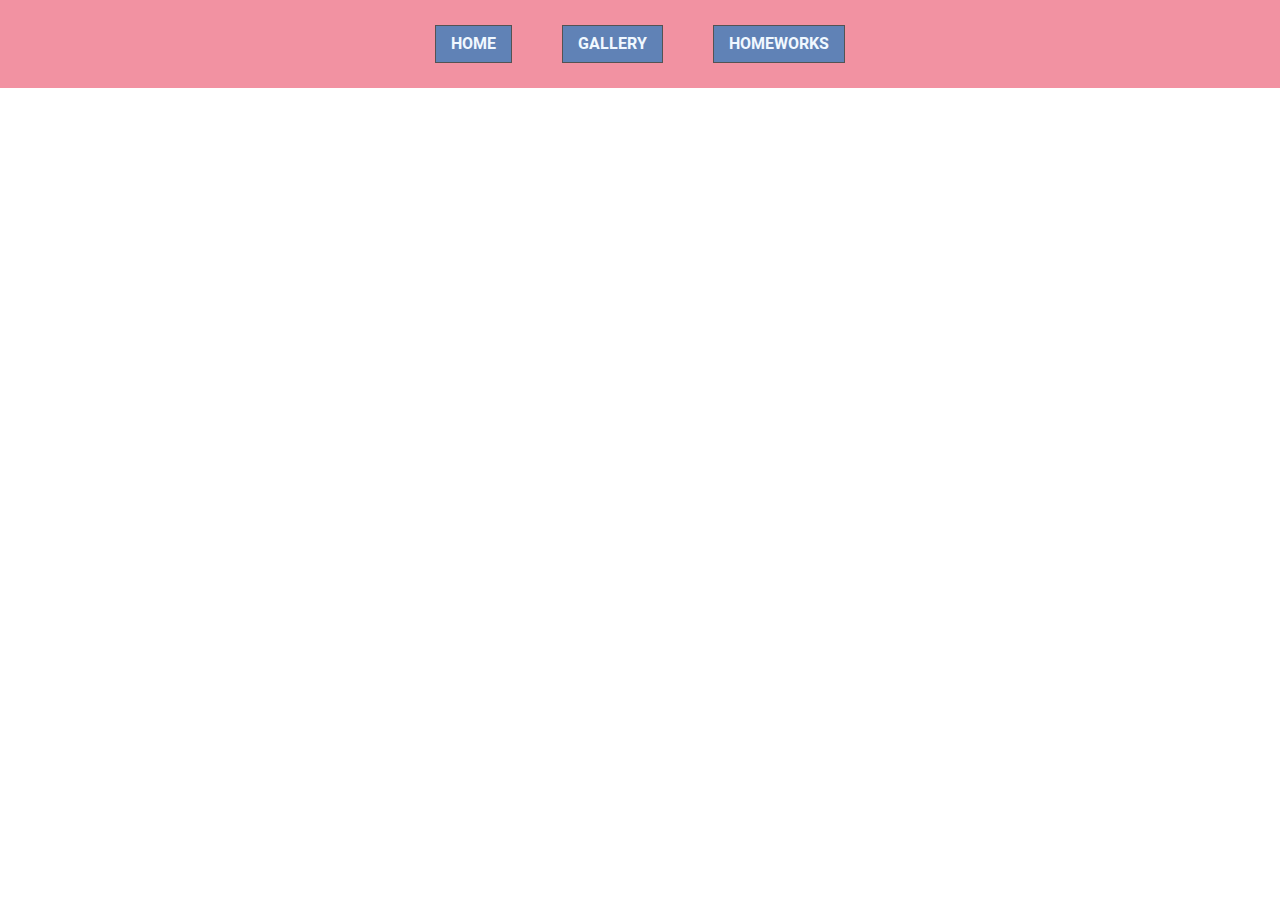
<file: index.html>
<html lang="en">
<head>
    <meta charset="UTF-8">
    <link rel="stylesheet" href="css/styles.css">
    <title>Home</title>
</head>
<body>
    <header class="header">
        <div class="header-container">

            <ul class="header-list">
                <li><a href="#">Home</a></li>
                <li><a href="#">Gallery</a></li>
                <li>
                    <a href="#">Homeworks</a>
                    <ul class="header-second-list">
                        <li><a href="table.html">Table</a></li>
                        <li><a href="inline-block.html">Inline-block</a></li>
                        <li><a href="float.html">Float</a></li>
                        <li class="dropdown">
                            <a href="#">Flex</a>
                            <ul class="third-list">
                                <li><a href="flex.html">Flex-block</a></li>
                            </ul>
                        </li>
                    </ul>
                </li>
            </ul>
        </div>

    </header>
</body>
</html>
</file>
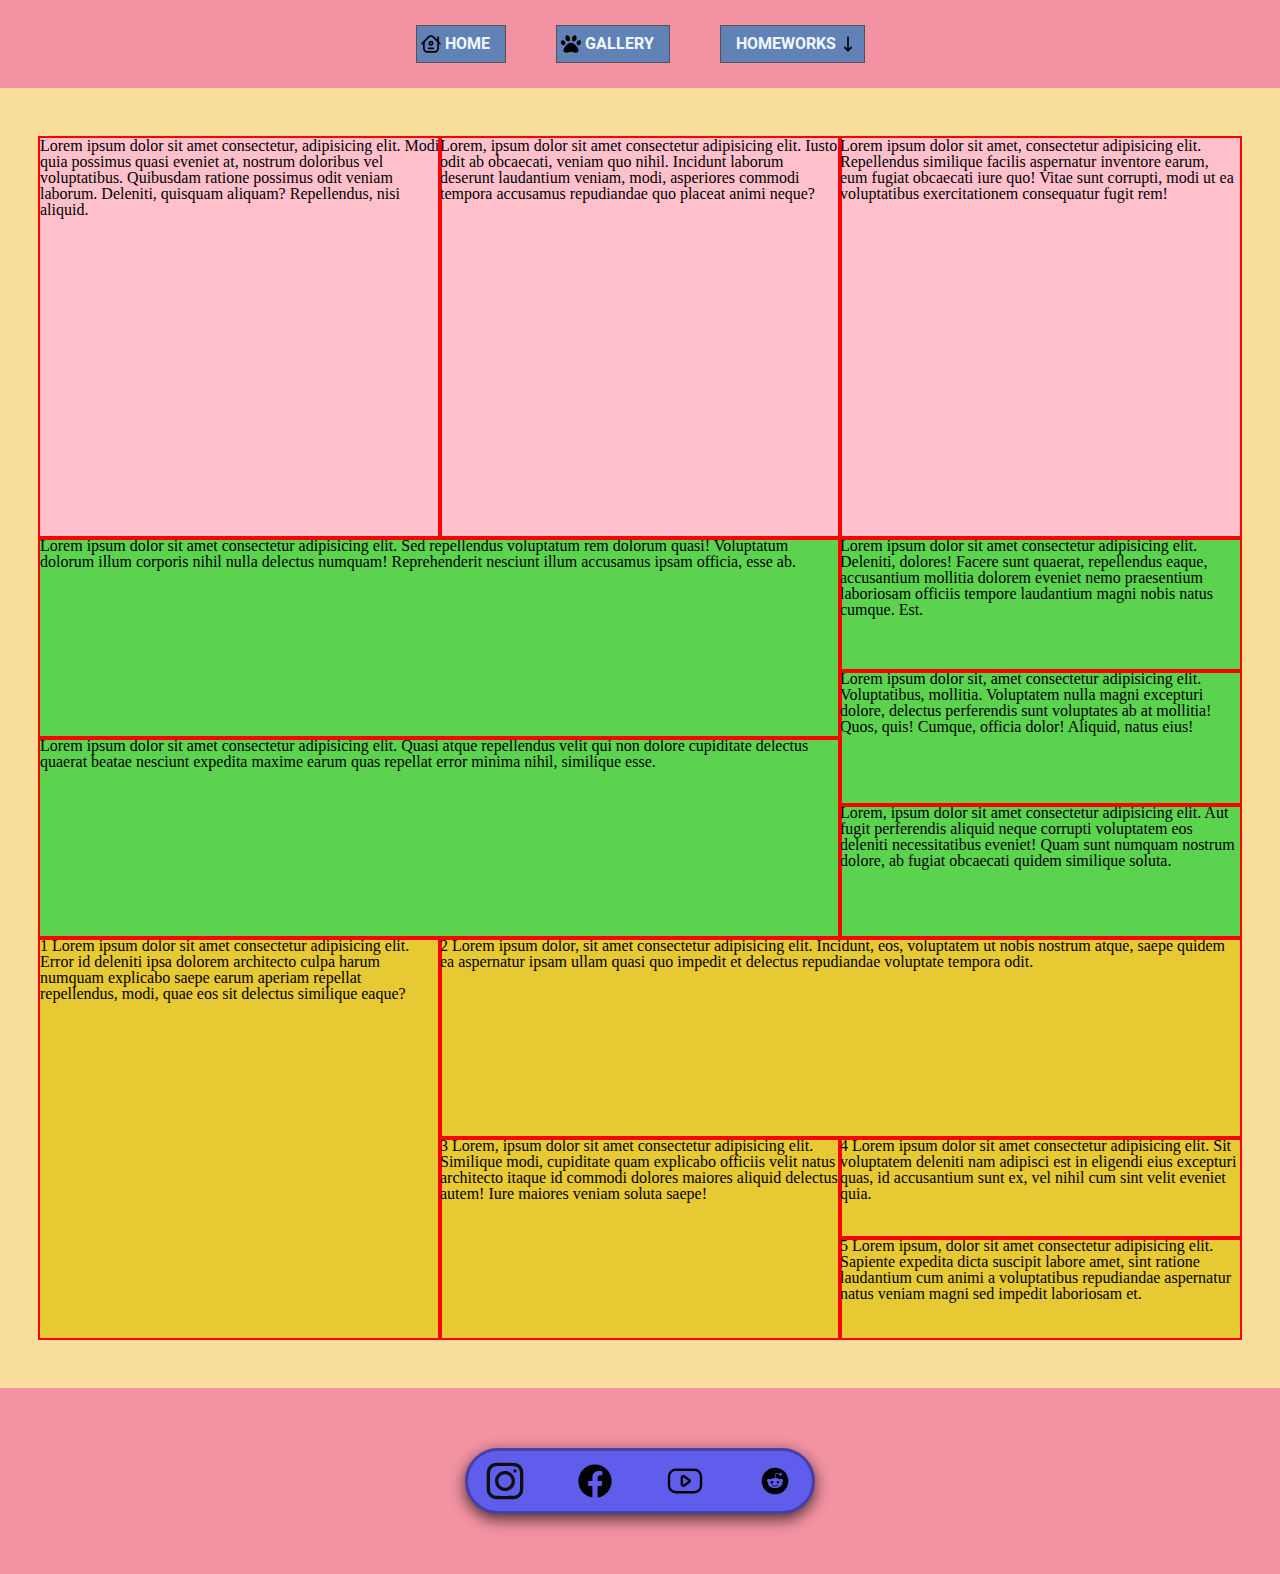
<file: flex.html>
<html lang="en">
<head>
    <meta charset="UTF-8">
    <link rel="stylesheet" href="css/styles.css">
    <title>Flex page</title>
</head>
<body class="flex-body-bg">
    <header class="header">
        <div class="header-container">

            <ul class="header-list">
                <li><a class="home-pic" href="index.html">Home</a></li>
                <li><a class="gallery-pic" href="#">Gallery</a></li>
                <li>
                    <a class="arrow-down-pic" href="#">Homeworks</a>
                    <ul class="header-second-list">
                        <li><a href="table.html">Table</a></li>
                        <li><a href="inline-block.html">Inline-block</a></li>
                        <li><a href="float.html">Float</a></li>
                        <li class="dropdown">
                            <a class="arrow-left-pic" href="#">Flex</a>
                            <ul class="third-list">
                                <li><a href="#">Flex-block</a></li>
                            </ul>
                        </li>
                    </ul>
                </li>
            </ul>
        </div>

    </header>
<main>
    <div class="container">
        <div class="wrapper">
        <div class="first-box flex outline bg-pink">
            <div class="width-400 height-400 outline">Lorem ipsum dolor sit amet consectetur, adipisicing elit. Modi quia possimus quasi eveniet at, nostrum doloribus vel voluptatibus. Quibusdam ratione possimus odit veniam laborum. Deleniti, quisquam aliquam? Repellendus, nisi aliquid.</div>
            <div class="width-400 height-400 outline">Lorem, ipsum dolor sit amet consectetur adipisicing elit. Iusto odit ab obcaecati, veniam quo nihil. Incidunt laborum deserunt laudantium veniam, modi, asperiores commodi tempora accusamus repudiandae quo placeat animi neque?</div>
            <div class="width-400 height-400 outline">Lorem ipsum dolor sit amet, consectetur adipisicing elit. Repellendus similique facilis aspernatur inventore earum, eum fugiat obcaecati iure quo! Vitae sunt corrupti, modi ut ea voluptatibus exercitationem consequatur fugit rem!</div>
        </div>

        <div class="second-box flex outline bg-green">
            <div class="second-box-one outline">
                <div class="width-800 height-200 outline">Lorem ipsum dolor sit amet consectetur adipisicing elit. Sed repellendus voluptatum rem dolorum quasi! Voluptatum dolorum illum corporis nihil nulla delectus numquam! Reprehenderit nesciunt illum accusamus ipsam officia, esse ab.</div>
                <div class="width-800 height-200 outline">Lorem ipsum dolor sit amet consectetur adipisicing elit. Quasi atque repellendus velit qui non dolore cupiditate delectus quaerat beatae nesciunt expedita maxime earum quas repellat error minima nihil, similique esse.</div>
            </div>
            <div class="second-box-two width-400">
                <div class="height-133 outline">Lorem ipsum dolor sit amet consectetur adipisicing elit. Deleniti, dolores! Facere sunt quaerat, repellendus eaque, accusantium mollitia dolorem eveniet nemo praesentium laboriosam officiis tempore laudantium magni nobis natus cumque. Est.</div>
                <div class="height-133 outline">Lorem ipsum dolor sit, amet consectetur adipisicing elit. Voluptatibus, mollitia. Voluptatem nulla magni excepturi dolore, delectus perferendis sunt voluptates ab at mollitia! Quos, quis! Cumque, officia dolor! Aliquid, natus eius!</div>
                <div class="height-133 outline">Lorem, ipsum dolor sit amet consectetur adipisicing elit. Aut fugit perferendis aliquid neque corrupti voluptatem eos deleniti necessitatibus eveniet! Quam sunt numquam nostrum dolore, ab fugiat obcaecati quidem similique soluta.</div>
            </div>
        </div>


        <div class="third-box flex outline bg-mustard">
            <div class="third-box-one outline">     
                <div class="width-400 height-400">1 Lorem ipsum dolor sit amet consectetur adipisicing elit. Error id deleniti ipsa dolorem architecto culpa harum numquam explicabo saepe earum aperiam repellat repellendus, modi, quae eos sit delectus similique eaque?</div>
            </div>

            <div class="third-box-two width-800 outline"> 

                <div class="third-box-three height-200 outline">2 Lorem ipsum dolor, sit amet consectetur adipisicing elit. Incidunt, eos, voluptatem ut nobis nostrum atque, saepe quidem ea aspernatur ipsam ullam quasi quo impedit et delectus repudiandae voluptate tempora odit.</div>

            <div class="third-box-four flex">
                <div class="width-400 height-200 outline">
                    3 Lorem, ipsum dolor sit amet consectetur adipisicing elit. Similique modi, cupiditate quam explicabo officiis velit natus architecto itaque id commodi dolores maiores aliquid delectus autem! Iure maiores veniam soluta saepe!
                </div>
                <div class="third-box-five width-400 height-200">
                    <div class="outline height-100">4 Lorem ipsum dolor sit amet consectetur adipisicing elit. Sit voluptatem deleniti nam adipisci est in eligendi eius excepturi quas, id accusantium sunt ex, vel nihil cum sint velit eveniet quia.</div>
                    <div class="outline height-100">5 Lorem ipsum, dolor sit amet consectetur adipisicing elit. Sapiente expedita dicta suscipit labore amet, sint ratione laudantium cum animi a voluptatibus repudiandae aspernatur natus veniam magni sed impedit laboriosam et.</div>
                </div>
            </div>
            </div>
        </div>
    </div>
</div>
</main>

<footer class="footer">
    <div class="container">
        <div class="footer-wrapper">
        <ul class="footer-socials">
            <li class="footer-list-item">
                <a class="insta" href="https://www.instagram.com" target="_blank"></a>
            </li>
            <li class="footer-list-item">
                <a class="facebook" href="https://www.facebook.com" target="_blank"></a>
            </li>
            <li class="footer-list-item">
                <a class="yt" href="https://www.youtube.com" target="_blank"></a>
            </li>
            <li class="footer-list-item">
                <a class="reddit" href="https://www.reddit.com/r/ww25/?subid1=20240304-0457-22c4-b221-e74ad947a412" target="_blank"></a>
            </li>
        </ul>
        </div>
    </div>
</footer>

</body>
</html>
</file>
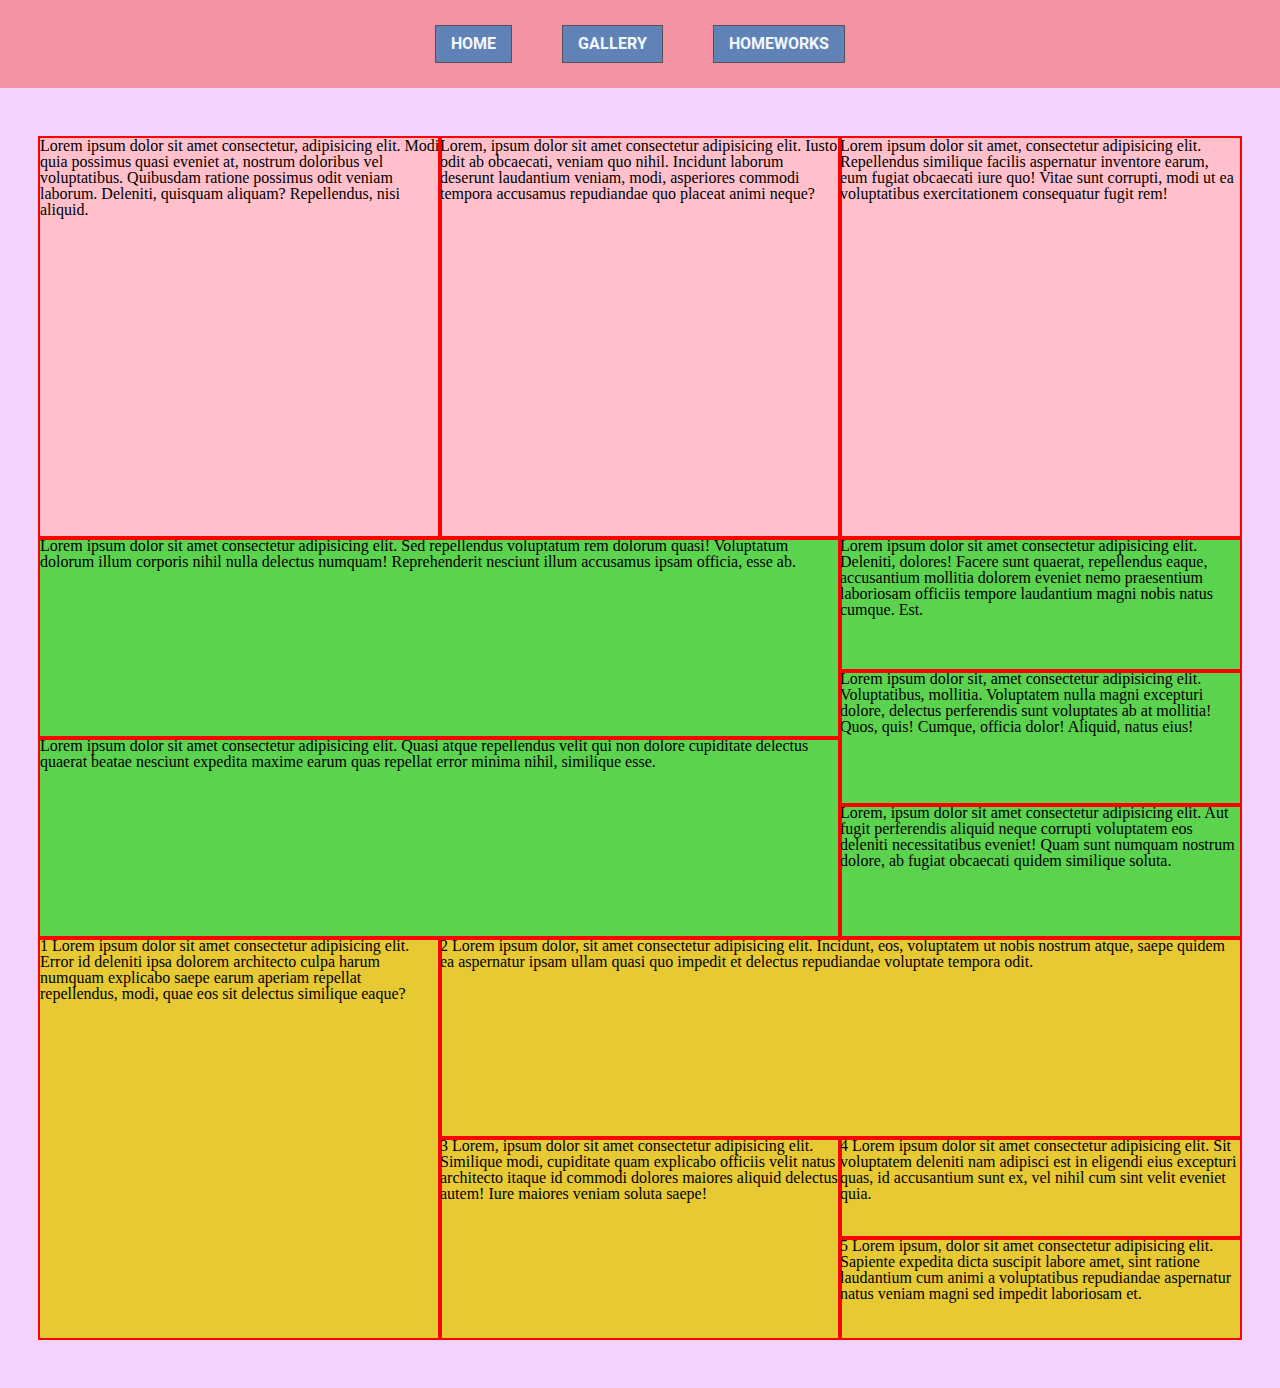
<file: float.html>
<html lang="en">
<head>
    <meta charset="UTF-8">
    <link rel="stylesheet" href="css/styles.css">
    <title>Float page</title>
</head>
<body class="float-body-bg">
    <header class="header">
        <div class="header-container">

            <ul class="header-list">
                <li><a href="index.html">Home</a></li>
                <li><a href="#">Gallery</a></li>
                <li>
                    <a href="#">Homeworks</a>
                    <ul class="header-second-list">
                        <li><a href="table.html">Table</a></li>
                        <li><a href="inline-block.html">Inline-block</a></li>
                        <li><a href="#">Float</a></li>
                        <li class="dropdown">
                            <a href="#">Flex</a>
                            <ul class="third-list">
                                <li><a href="flex.html">Flex-block</a></li>
                            </ul>
                        </li>
                    </ul>
                </li>
            </ul>
        </div>
    </header>
    <main>
        <div class="container">
            <div class="wrapper">
            <div class="first-box clearfix outline bg-pink">
                <div class="width-400 height-400 outline float">Lorem ipsum dolor sit amet consectetur, adipisicing elit. Modi quia possimus quasi eveniet at, nostrum doloribus vel voluptatibus. Quibusdam ratione possimus odit veniam laborum. Deleniti, quisquam aliquam? Repellendus, nisi aliquid.</div>
                <div class="width-400 height-400 outline float">Lorem, ipsum dolor sit amet consectetur adipisicing elit. Iusto odit ab obcaecati, veniam quo nihil. Incidunt laborum deserunt laudantium veniam, modi, asperiores commodi tempora accusamus repudiandae quo placeat animi neque?</div>
                <div class="width-400 height-400 outline float">Lorem ipsum dolor sit amet, consectetur adipisicing elit. Repellendus similique facilis aspernatur inventore earum, eum fugiat obcaecati iure quo! Vitae sunt corrupti, modi ut ea voluptatibus exercitationem consequatur fugit rem!</div>
            </div>
    
            <div class="second-box clearfix outline bg-green">
                <div class="second-box-one outline float">
                    <div class="width-800 height-200 outline ">Lorem ipsum dolor sit amet consectetur adipisicing elit. Sed repellendus voluptatum rem dolorum quasi! Voluptatum dolorum illum corporis nihil nulla delectus numquam! Reprehenderit nesciunt illum accusamus ipsam officia, esse ab.</div>
                    <div class="width-800 height-200 outline ">Lorem ipsum dolor sit amet consectetur adipisicing elit. Quasi atque repellendus velit qui non dolore cupiditate delectus quaerat beatae nesciunt expedita maxime earum quas repellat error minima nihil, similique esse.</div>
                </div>
                <div class="second-box-two width-400 float">
                    <div class="height-133 width-400 outline ">Lorem ipsum dolor sit amet consectetur adipisicing elit. Deleniti, dolores! Facere sunt quaerat, repellendus eaque, accusantium mollitia dolorem eveniet nemo praesentium laboriosam officiis tempore laudantium magni nobis natus cumque. Est.</div>
                    <div class="height-133 width-400 outline ">Lorem ipsum dolor sit, amet consectetur adipisicing elit. Voluptatibus, mollitia. Voluptatem nulla magni excepturi dolore, delectus perferendis sunt voluptates ab at mollitia! Quos, quis! Cumque, officia dolor! Aliquid, natus eius!</div>
                    <div class="height-133 width-400 outline ">Lorem, ipsum dolor sit amet consectetur adipisicing elit. Aut fugit perferendis aliquid neque corrupti voluptatem eos deleniti necessitatibus eveniet! Quam sunt numquam nostrum dolore, ab fugiat obcaecati quidem similique soluta.</div>
                </div>
            </div>
    
    
            <div class="third-box clearfix outline bg-mustard">
                <div class="third-box-one float outline">     
                    <div class="width-400 height-400">1 Lorem ipsum dolor sit amet consectetur adipisicing elit. Error id deleniti ipsa dolorem architecto culpa harum numquam explicabo saepe earum aperiam repellat repellendus, modi, quae eos sit delectus similique eaque?</div>
                </div>
    
                <div class="third-box-two float width-800 outline"> 
    
                    <div class="third-box-three height-200 outline">2 Lorem ipsum dolor, sit amet consectetur adipisicing elit. Incidunt, eos, voluptatem ut nobis nostrum atque, saepe quidem ea aspernatur ipsam ullam quasi quo impedit et delectus repudiandae voluptate tempora odit.</div>
    
                <div class="third-box-four">
                    <div class="width-400 height-200 float outline">
                        3 Lorem, ipsum dolor sit amet consectetur adipisicing elit. Similique modi, cupiditate quam explicabo officiis velit natus architecto itaque id commodi dolores maiores aliquid delectus autem! Iure maiores veniam soluta saepe!
                    </div>
                    <div class="third-box-five width-400 height-200 float">
                        <div class="outline height-100 width-400">4 Lorem ipsum dolor sit amet consectetur adipisicing elit. Sit voluptatem deleniti nam adipisci est in eligendi eius excepturi quas, id accusantium sunt ex, vel nihil cum sint velit eveniet quia.</div>
                        <div class="outline height-100 width-400">5 Lorem ipsum, dolor sit amet consectetur adipisicing elit. Sapiente expedita dicta suscipit labore amet, sint ratione laudantium cum animi a voluptatibus repudiandae aspernatur natus veniam magni sed impedit laboriosam et.</div>
                    </div>
                </div>
                </div>
            </div>
        </div>
    </div>
    </main>
</body>
</html>
</file>
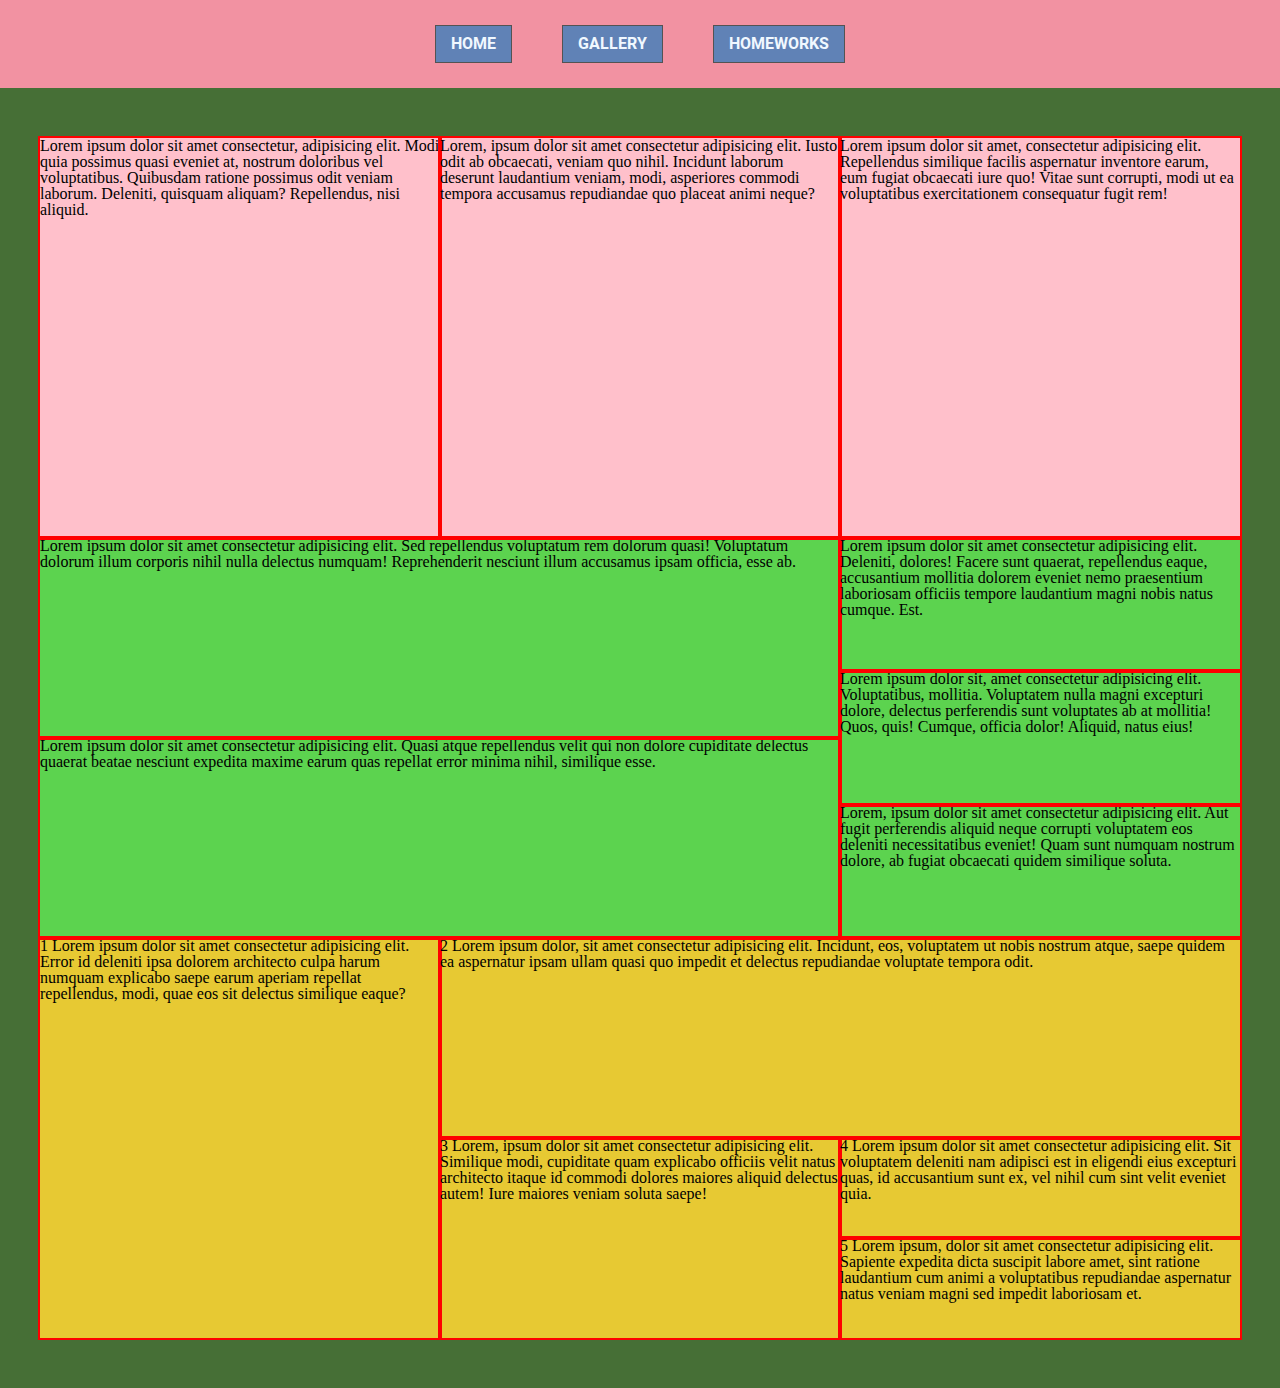
<file: inline-block.html>
<html lang="en">
<head>
    <meta charset="UTF-8">
    <link rel="stylesheet" href="css/styles.css">
    <title>Inline-block page</title>
</head>
<body class="inline-block-bg">
    <header class="header">
        <div class="header-container">

            <ul class="header-list">
                <li><a href="index.html">Home</a></li>
                <li><a href="#">Gallery</a></li>
                <li>
                    <a href="#">Homeworks</a>
                    <ul class="header-second-list">
                        <li><a href="table.html">Table</a></li>
                        <li><a href="#">Inline-block</a></li>
                        <li><a href="float.html">Float</a></li>
                        <li class="dropdown">
                            <a href="#">Flex</a>
                            <ul class="third-list">
                                <li><a href="flex.html">Flex-block</a></li>
                            </ul>
                        </li>
                    </ul>
                </li>
            </ul>
        </div>
    </header>
    <main>
        <div class="container">
            <div class="wrapper">
            <div class="first-box fz-0 outline bg-pink">
                <div class="width-400 height-400 outline inline-block">Lorem ipsum dolor sit amet consectetur, adipisicing elit. Modi quia possimus quasi eveniet at, nostrum doloribus vel voluptatibus. Quibusdam ratione possimus odit veniam laborum. Deleniti, quisquam aliquam? Repellendus, nisi aliquid.</div>
                <div class="width-400 height-400 outline inline-block">Lorem, ipsum dolor sit amet consectetur adipisicing elit. Iusto odit ab obcaecati, veniam quo nihil. Incidunt laborum deserunt laudantium veniam, modi, asperiores commodi tempora accusamus repudiandae quo placeat animi neque?</div>
                <div class="width-400 height-400 outline inline-block">Lorem ipsum dolor sit amet, consectetur adipisicing elit. Repellendus similique facilis aspernatur inventore earum, eum fugiat obcaecati iure quo! Vitae sunt corrupti, modi ut ea voluptatibus exercitationem consequatur fugit rem!</div>
            </div>
    
            <div class="second-box fz-0 outline bg-green">
                <div class="second-box-one outline inline-block">
                    <div class="width-800 height-200 outline">Lorem ipsum dolor sit amet consectetur adipisicing elit. Sed repellendus voluptatum rem dolorum quasi! Voluptatum dolorum illum corporis nihil nulla delectus numquam! Reprehenderit nesciunt illum accusamus ipsam officia, esse ab.</div>
                    <div class="width-800 height-200 outline">Lorem ipsum dolor sit amet consectetur adipisicing elit. Quasi atque repellendus velit qui non dolore cupiditate delectus quaerat beatae nesciunt expedita maxime earum quas repellat error minima nihil, similique esse.</div>
                </div>
                <div class="second-box-two width-400 inline-block">
                    <div class="height-133 outline">Lorem ipsum dolor sit amet consectetur adipisicing elit. Deleniti, dolores! Facere sunt quaerat, repellendus eaque, accusantium mollitia dolorem eveniet nemo praesentium laboriosam officiis tempore laudantium magni nobis natus cumque. Est.</div>
                    <div class="height-133 outline">Lorem ipsum dolor sit, amet consectetur adipisicing elit. Voluptatibus, mollitia. Voluptatem nulla magni excepturi dolore, delectus perferendis sunt voluptates ab at mollitia! Quos, quis! Cumque, officia dolor! Aliquid, natus eius!</div>
                    <div class="height-133 outline">Lorem, ipsum dolor sit amet consectetur adipisicing elit. Aut fugit perferendis aliquid neque corrupti voluptatem eos deleniti necessitatibus eveniet! Quam sunt numquam nostrum dolore, ab fugiat obcaecati quidem similique soluta.</div>
                </div>
            </div>
    
    
            <div class="third-box fz-0 outline bg-mustard">
                <div class="third-box-one outline inline-block">     
                    <div class="width-400 height-400">1 Lorem ipsum dolor sit amet consectetur adipisicing elit. Error id deleniti ipsa dolorem architecto culpa harum numquam explicabo saepe earum aperiam repellat repellendus, modi, quae eos sit delectus similique eaque?</div>
                </div>
    
                <div class="third-box-two width-800 outline inline-block"> 
    
                    <div class="third-box-three height-200 outline">2 Lorem ipsum dolor, sit amet consectetur adipisicing elit. Incidunt, eos, voluptatem ut nobis nostrum atque, saepe quidem ea aspernatur ipsam ullam quasi quo impedit et delectus repudiandae voluptate tempora odit.</div>
    
                <div class="third-box-four fz-0">
                    <div class="height-200 width-400 outline inline-block">
                        3 Lorem, ipsum dolor sit amet consectetur adipisicing elit. Similique modi, cupiditate quam explicabo officiis velit natus architecto itaque id commodi dolores maiores aliquid delectus autem! Iure maiores veniam soluta saepe!
                    </div>
                    <div class="third-box-five width-400 height-200 inline-block">
                        <div class="outline height-100">4 Lorem ipsum dolor sit amet consectetur adipisicing elit. Sit voluptatem deleniti nam adipisci est in eligendi eius excepturi quas, id accusantium sunt ex, vel nihil cum sint velit eveniet quia.</div>
                        <div class="outline height-100">5 Lorem ipsum, dolor sit amet consectetur adipisicing elit. Sapiente expedita dicta suscipit labore amet, sint ratione laudantium cum animi a voluptatibus repudiandae aspernatur natus veniam magni sed impedit laboriosam et.</div>
                    </div>
                </div>
                </div>
            </div>

        </div>
    </div>
    </main>
</body>
</html>
</file>
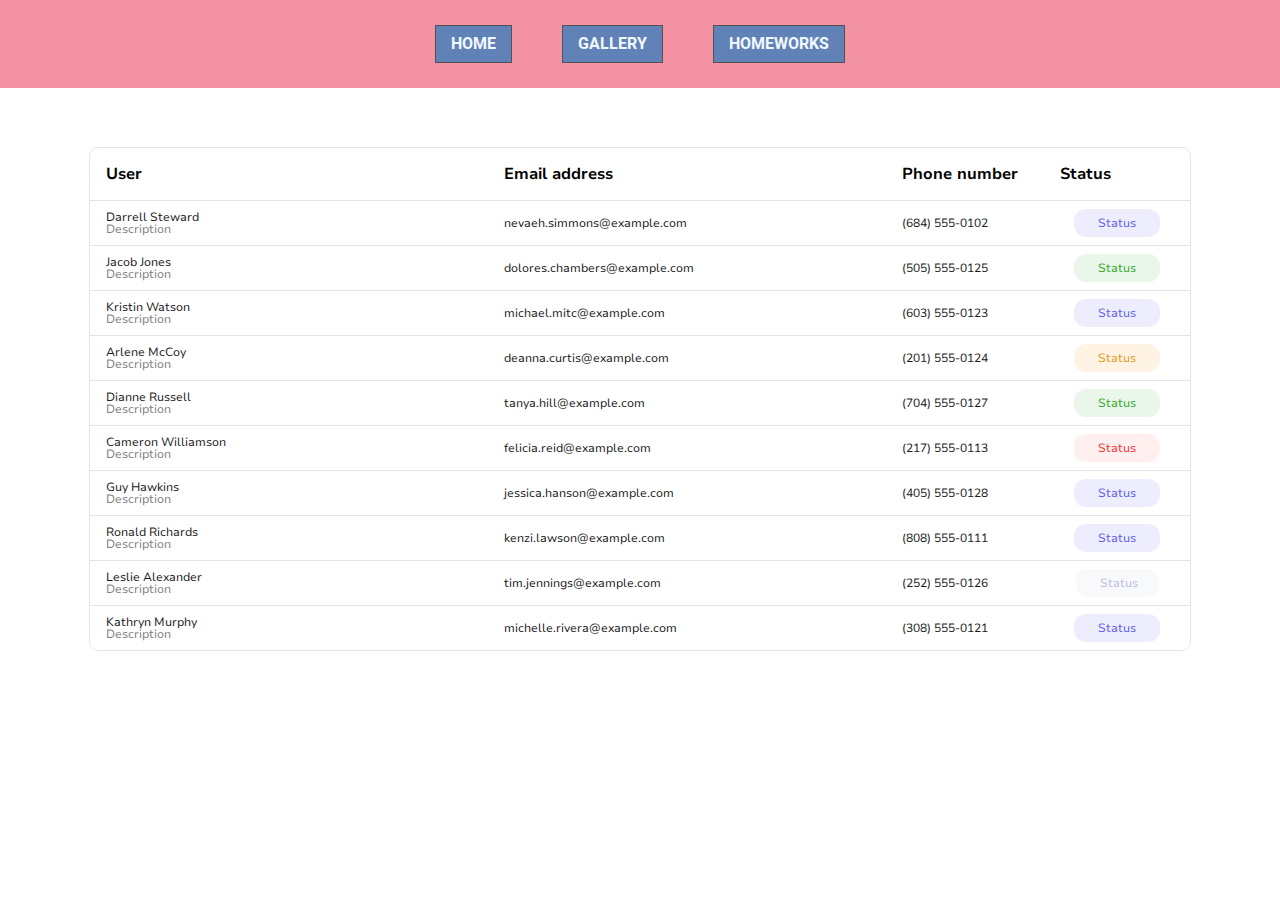
<file: table.html>
<html lang="en">
<head>
    <meta charset="UTF-8">
    <link rel="stylesheet" href="css/styles.css">
    <title>Table page</title>
</head>
<body>
    <header class="header">
        <div class="header-container">

            <ul class="header-list">
                <li><a href="index.html">Home</a></li>
                <li><a href="#">Gallery</a></li>
                <li>
                    <a href="#">Homeworks</a>
                    <ul class="header-second-list">
                        <li><a href="#">Table</a></li>
                        <li><a href="inline-block.html">Inline-block</a></li>
                        <li><a href="float.html">Float</a></li>
                        <li class="dropdown">
                            <a href="#">Flex</a>
                            <ul class="third-list">
                                <li><a href="flex.html">Flex-block</a></li>
                            </ul>
                        </li>
                    </ul>
                </li>
            </ul>
        </div>
    </header>


    <main>
        <div class="table-section">
            <div class="table-container">
                    <table class="table-data">
                        <thead>
                                <tr>
                                    <th>User</th>
                                    <th>Email address</th>
                                    <th>Phone number</th>
                                    <th>Status</th>
                                </tr>
                        </thead>
                        <tbody>
                            <tr>
                                <td>
                                    <p>Darrell Steward</p>
                                    <p>Description</p>
                                </td>
                                <td>nevaeh.simmons@example.com</td>
                                <td>(684) 555-0102</td>
                                <td class="button">
                                    <button class="status lightBlue">Status</button>
                                </td>
                            </tr>
    
                            <tr>
                                <td>
                                    <p>Jacob Jones</p>
                                    <p>Description</p>
                                </td>
                                <td>dolores.chambers@example.com</td>
                                <td>(505) 555-0125</td>
                                <td class="button">
                                    <button class="status lightGreen">Status</button>
                                </td>
                            </tr>
    
                            <tr>
                                <td>
                                    <p>Kristin Watson</p>
                                    <p>Description</p>
                                </td>
                                <td>michael.mitc@example.com</td>
                                <td>(603) 555-0123</td>
                                <td class="button">
                                    <button class="status lightBlue">Status</button>
                                </td>
                            </tr>
    
                            <tr>
                                <td>
                                    <p>Arlene McCoy</p>
                                    <p>Description</p>
                                </td>
                                <td>deanna.curtis@example.com</td>
                                <td>(201) 555-0124</td>
                                <td class="button">
                                    <button class="status lightYellow">Status</button>
                                </td>
                            </tr>
    
                            <tr>
                                <td>
                                    <p>Dianne Russell</p>
                                    <p>Description</p>
                                </td>
                                <td>tanya.hill@example.com</td>
                                <td>(704) 555-0127</td>
                                <td class="button">
                                    <button class="status lightGreen">Status</button>
                                </td>
                            </tr>
    
                            <tr>
                                <td>
                                    <p>Cameron Williamson</p>
                                    <p>Description</p>
                                </td>
                                <td>felicia.reid@example.com</td>
                                <td>(217) 555-0113</td>
                                <td class="button">
                                    <button class="status lightRed">Status</button>
                                </td>
                            </tr>
    
                            <tr>
                                <td>
                                    <p>Guy Hawkins</p>
                                    <p>Description</p>
                                </td>
                                <td>jessica.hanson@example.com</td>
                                <td>(405) 555-0128</td>
                                <td class="button">
                                    <button class="status lightBlue">Status</button>
                                </td>
                            </tr>
    
                            <tr>
                                <td>
                                    <p>Ronald Richards</p>
                                    <p>Description</p>
                                </td>
                                <td>kenzi.lawson@example.com</td>
                                <td>(808) 555-0111</td>
                                <td class="button">
                                    <button class="status lightBlue">Status</button>
                                </td>
                            </tr>
    
                            <tr>
                                <td>
                                    <p>Leslie Alexander</p>
                                    <p>Description</p>
                                </td>
                                <td>tim.jennings@example.com</td>
                                <td>(252) 555-0126</td>
                                <td class="button">
                                    <button class="statusLightGray">Status</button>
                                </td>
                            </tr>
                            <tr>
                                <td>
                                    <p>Kathryn Murphy</p>
                                    <p>Description</p>
                                </td>
                                <td>michelle.rivera@example.com</td>
                                <td>(308) 555-0121</td>
                                <td class="button">
                                    <button class="status lightBlue">Status</button>
                                </td>
                            </tr>
                        </tbody>
                    </table>
            </div>
        </div>
    </main>


</body>
</html>
</file>
<file: css/styles.css>
@font-face {
    font-family: 'Roboto';
    src: url('../fonts/Roboto/Roboto-Bold.woff2') format('woff2');
    font-weight: 700;
    font-style: normal;
    font-display: swap;
}
@font-face {
    font-family: 'Nunito Sans 10pt';
    src: url('../fonts/Nunito-sans/NunitoSans10pt-Bold.woff2') format('woff2');
    font-weight: 700;
    font-style: normal;
    font-display: swap;
}

@font-face {
    font-family: 'Nunito Sans 10pt';
    src: url('../fonts/Nunito-sans/NunitoSans10pt-Regular.woff2') format('woff2');
    font-weight: 400;
    font-style: normal;
    font-display: swap;
}
@font-face {
    font-family: 'Kode Mono';
    src: url('../fonts/KodeMono/KodeMono-Bold.woff2') format('woff2');
    font-weight: 700;
    font-style: normal;
    font-display: swap;
}
*, *::after, *::before{
    box-sizing: border-box;
}
html, body, div, span, applet, object, iframe,
h1, h2, h3, h4, h5, h6, p, blockquote, pre,
a, abbr, acronym, address, big, cite, code,
del, dfn, em, img, ins, kbd, q, s, samp,
small, strike, strong, sub, sup, tt, var,
b, u, i, center,
dl, dt, dd, ol, ul, li,
fieldset, form, label, legend,
table, caption, tbody, tfoot, thead, tr, th, td,
article, aside, canvas, details, embed, 
figure, figcaption, footer, header, hgroup, 
menu, nav, output, ruby, section, summary,
time, mark, audio, video, button {
	margin: 0;
	padding: 0;
	border: 0;
	font-size: 100%;
	font: inherit;
	vertical-align: top;
}
article, aside, details, figcaption, figure, 
footer, header, hgroup, menu, nav, section {
	display: block;
}
body {
	line-height: 1;
}
ol, ul {
	list-style: none;
}
blockquote, q {
	quotes: none;
}
blockquote:before, blockquote:after,
q:before, q:after {
	content: '';
	content: none;
}
table {
	border-collapse: collapse;
	border-spacing: 0;
}
.clearfix::after{
    content: ' ';
    clear: both;
    display: block;
}
/* HOMEWORK */
.table-container{
    max-width: 1100px;
    margin: 0 auto;
    font-family: "Nunito Sans 10pt";
}
header{
    background: rgb(242, 146, 162);
    font-family: 'Roboto';
}
.header-list{
    padding: 25px 0;
    display: flex;
    justify-content: center;
    gap: 50px;
}
.header-list li{
    position: relative;
}
.header-list a{
    text-decoration: none;
    text-transform: uppercase;
    display: block;
    color: aliceblue;
    padding: 10px 15px;
    background-color: #6082B6;
    text-align: center;
    border: 1px solid #535353;
}
.header-second-list {
    position: absolute;
    top: 100%;
    left: 0;
    display: none;
    /* padding-top: 25px; */
}
.third-list{
    position: absolute;
    right: 100%;
    top: 0;
    white-space: nowrap;
    display: none;
}
.header-list li:hover .header-second-list{
    display: block;
}
.dropdown:hover .third-list {
    display: block;
}

/* TABLE */
.table-section{
    padding: 60px 0;
}
.table-data{
    width: 100%;
    border-radius: 8px;
    box-shadow: 0 0 0 1px #e4e4ef;
    border-style: hidden;
    overflow: hidden; 
}
.table-data td, .table-data th{
    border-top: 1px solid #e4e4ef;
    vertical-align: middle;
}
.table-data th{
    text-align: left;
    font-weight: 700;
    font-size: 16px;
    padding: 18px 16px;
    width: 398px;
}
.table-data th + th + th{
    width: 158px;
}
.table-data th + th + th + th{
    width: auto;
}
.table-data td{
    padding: 8px 16px;
    color: #1a1a1a;
    font-weight: 400;
    font-size: 12px;
}
.button{
    text-align: center;
}
.status{
    cursor: pointer;
    font-size: 12px;
    border-radius: 12px;
    padding: 8px 24px;
}
.lightBlue{
    background: #ededfe;
    color: #605dec;
}
.lightGreen{
    background: #ebf6eb;
    color: #31aa27;
}
.lightYellow{
    background: #fff4e4;
    color: #e99518;
}
.lightRed{
    background: #fff0f0;
    color: #f93232;
}
.statusLightGray{
    background: #f8f9fb;
    color: #bdbcdb;
    font-size: 12px;
    font-weight: 400;
    border-radius: 12px;
    padding: 4px 24px;
    width: 83px;
    height: 28px;
}
.table-data td p + p{
    color: #808080;
    font-weight: 400;
    font-size: 12px;
}
/* Other homeworks */
.wrapper{
    padding: 50px 0 50px;
}
.container{
    max-width: 1200px;
    margin: 0 auto;
}
.width-800{
    width: 800px;
}
.width-400{
    width: 400px;
}
.height-133{
    height: 133.33px;
}
.height-400{
    height: 400px;
}
.height-200{
    height: 200px;
}
.height-100{
    height: 100px;
}
.flex{
    display: flex;
}
.bg-pink{
	background-color: pink;
}
.bg-green{
	background-color: rgb(92, 211, 79);
}
.bg-mustard{
	background-color: rgb(231, 201, 51);
}
.outline{
	outline: 2px solid red;
}
.flex-body-bg{
    background: #f9dd9b;
}
.float{
    float: left;
}
.float-body-bg {
    background-color: rgb(241, 211, 254);
}
.fz-0{
    font-size: 0;
}
.inline-block{
    display: inline-block;
    font-size: 16px;
}
.inline-block-bg{
    background: #466f36;
}
.header-second-list{
    font-family: 'Kode Mono';
}

/* HOMEWORK 10 */
.header-list .home-pic{
    position: relative;
    padding-left: 28px;
}
.header-list .gallery-pic{
    position: relative;
    padding-left: 28px;
}
.header-list .arrow-down-pic{
    position: relative;
    padding-right: 28px;
}
.header-list .arrow-left-pic{
    position: relative;
    padding-left: 28px;
}
.home-pic::before {
    content: '';
    position: absolute;
    width: 28px;
    height: 28px;
    top: 4px;
    left: 0;
    background: url('../images/home.svg') no-repeat 50%/28px;
}
.gallery-pic::before{
    content: '';
    position: absolute;
    width: 20px;
    height: 20px;
    top: 8px;
    left: 4px;
    background: url('../images/paw.svg') no-repeat 50%/20px;
}
.arrow-down-pic::after{
    content: '';
    position: absolute;
    width: 20px;
    height: 20px;
    top: 8px;
    left: 82%;
    background: url('../images/arrow-down.svg') no-repeat 50%/20px;
}
.arrow-left-pic::before{
    content: '';
    position: absolute;
    width: 25px;
    height: 25px;
    top: 7px;
    left: 16px;
    background: url('../images/arrow-left.svg') no-repeat 50%/25px;
}
/* footer */

.footer-socials{
    display: flex;
    gap: 50px;
    justify-content: center;
    align-items: center;
    flex-wrap: wrap;
}
footer{
    padding: 60px 0;
    background-color: rgb(242, 146, 162);
}
footer a{
    display: block;
}
.footer-wrapper {
    background: #605dec;
    padding: 10px 10px;
    width: 350px;
    margin: 0 auto;
    border-radius: 50px;
    border: 3px solid #4341a5;
    box-shadow: rgba(0, 0, 0, 0.70) 0px 5px 15px;
}
.insta{
    width: 40px;
    height: 40px;
    background: url('../images/insta.svg') no-repeat 50%/40px;
}
.facebook{
    width: 40px;
    height: 40px;
    background: url('../images/facebook.svg') no-repeat 50%/40px;
}
.yt{
    width: 40px;
    height: 40px;
    background: url('../images/youtube.svg') no-repeat 50%/40px;
}
.reddit{
    width: 40px;
    height: 40px;
    background: url('../images/reddit.svg') no-repeat 50%/40px;
}
</file>
